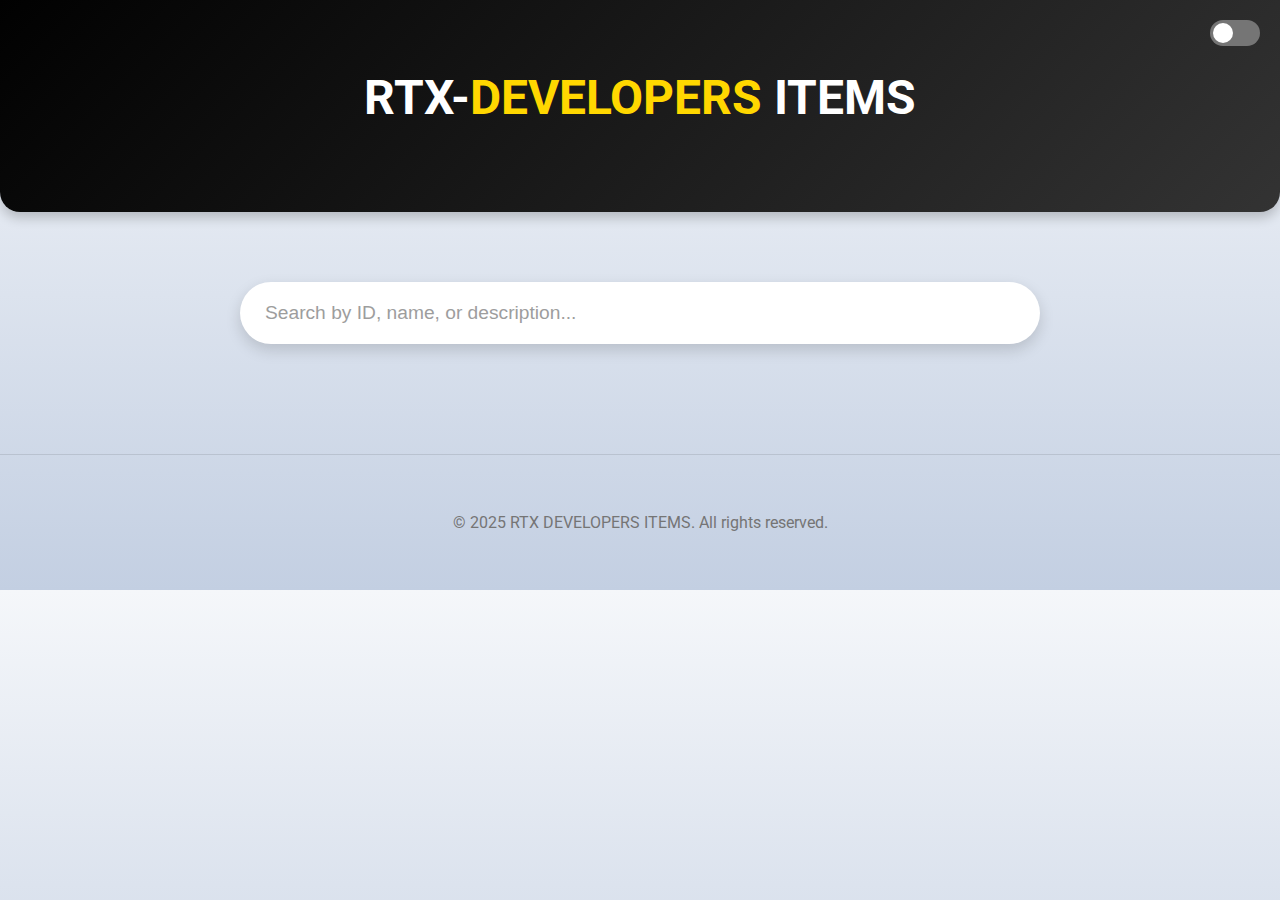
<file: templates/Index.html>
<!DOCTYPE html>
<html lang="en">
<head>
    <meta charset="UTF-8">
    <meta name="viewport" content="width=device-width, initial-scale=1.0">
    <title>RTX DEVELOPERS ITEMS</title>
    <link href="https://fonts.googleapis.com/css2?family=Roboto:wght@300;400;500;700&display=swap" rel="stylesheet">
    <style>
        @font-face {
            font-family: 'FontAwesome';
            src: url('../font/fontawesome-webfont.eot');
            src: url('../font/fontawesome-webfont.eot') format('embedded-opentype'),
                 url('../font/fontawesome-webfont.woff') format('woff'),
                 url('../font/fontawesome-webfont.ttf') format('truetype'),
                 url('../font/fontawesome-webfont.svgz#FontAwesomeRegular') format('svg'),
                 url('../font/fontawesome-webfont.svg#FontAwesomeRegular') format('svg');
            font-weight: normal;
            font-style: normal;
        }

        [class^="icon-"], [class*=" icon-"] {
            display: inline;
            width: auto;
            height: auto;
            line-height: inherit;
            vertical-align: baseline;
            background-image: none;
            background-position: 0 0;
            background-repeat: repeat;
        }

        li[class^="icon-"], li[class*=" icon-"] { display: block; }
        [class^="icon-"]:before, [class*=" icon-"]:before {
            font-family: FontAwesome;
            font-weight: normal;
            font-style: normal;
            display: inline-block;
            text-decoration: inherit;
        }

        a [class^="icon-"], a [class*=" icon-"] { display: inline-block; text-decoration: inherit; }
        .icon-large:before { vertical-align: top; font-size: 1.3333333333333333em; }
        .btn [class^="icon-"], .btn [class*=" icon-"] { line-height: .9em; }
        li [class^="icon-"], li [class*=" icon-"] { display: inline-block; width: 1.25em; text-align: center; }
        li .icon-large[class^="icon-"], li .icon-large[class*=" icon-"] { width: 1.875em; }
        li[class^="icon-"], li[class*=" icon-"] { margin-left: 0; list-style-type: none; }
        li[class^="icon-"]:before, li[class*=" icon-"]:before { text-indent: -2em; text-align: center; }
        li[class^="icon-"].icon-large:before, li[class*=" icon-"].icon-large:before { text-indent: -1.3333333333333333em; }

        .icon-glass:before { content: "\f000"; }
        .icon-search:before { content: "\f002"; }
        .icon-star:before { content: "\f005"; }
        .icon-star-empty:before { content: "\f006"; }
        .icon-user:before { content: "\f007"; }
        .icon-home:before { content: "\f015"; }
        .icon-cog:before { content: "\f013"; }
        .icon-trash:before { content: "\f014"; }
        .icon-file:before { content: "\f016"; }
        .icon-time:before { content: "\f017"; }
        .icon-download:before { content: "\f01a"; }
        .icon-upload:before { content: "\f01b"; }
        .icon-play-circle:before { content: "\f01d"; }
        .icon-refresh:before { content: "\f021"; }
        .icon-lock:before { content: "\f023"; }
        .icon-flag:before { content: "\f024"; }
        .icon-headphones:before { content: "\f025"; }
        .icon-volume-up:before { content: "\f028"; }
        .icon-qrcode:before { content: "\f029"; }
        .icon-barcode:before { content: "\f02a"; }
        .icon-tag:before { content: "\f02b"; }
        .icon-tags:before { content: "\f02c"; }
        .icon-book:before { content: "\f02d"; }
        .icon-bookmark:before { content: "\f02e"; }
        .icon-print:before { content: "\f02f"; }
        .icon-camera:before { content: "\f030"; }
        .icon-font:before { content: "\f031"; }
        .icon-bold:before { content: "\f032"; }
        .icon-italic:before { content: "\f033"; }
        .icon-text-height:before { content: "\f034"; }
        .icon-text-width:before { content: "\f035"; }
        .icon-align-left:before { content: "\f036"; }
        .icon-align-center:before { content: "\f037"; }
        .icon-align-right:before { content: "\f038"; }
        .icon-align-justify:before { content: "\f039"; }
        .icon-list:before { content: "\f03a"; }
        .icon-indent-left:before { content: "\f03b"; }
        .icon-indent-right:before { content: "\f03c"; }
        .icon-picture:before { content: "\f03e"; }
        .icon-pencil:before { content: "\f040"; }
        .icon-map-marker:before { content: "\f041"; }
        .icon-adjust:before { content: "\f042"; }
        .icon-tint:before { content: "\f043"; }
        .icon-edit:before { content: "\f044"; }
        .icon-share:before { content: "\f045"; }
        .icon-check:before { content: "\f046"; }
        .icon-move:before { content: "\f047"; }
        .icon-step-backward:before { content: "\f048"; }
        .icon-fast-backward:before { content: "\f049"; }
        .icon-backward:before { content: "\f04a"; }
        .icon-play:before { content: "\f04b"; }
        .icon-pause:before { content: "\f04c"; }
        .icon-stop:before { content: "\f04d"; }
        .icon-forward:before { content: "\f04e"; }
        .icon-fast-forward:before { content: "\f050"; }
        .icon-step-forward:before { content: "\f051"; }
        .icon-eject:before { content: "\f052"; }
        .icon-chevron-left:before { content: "\f053"; }
        .icon-chevron-right:before { content: "\f054"; }
        .icon-plus-sign:before { content: "\f055"; }
        .icon-minus-sign:before { content: "\f056"; }
        .icon-remove-sign:before { content: "\f057"; }
        .icon-ok-sign:before { content: "\f058"; }
        .icon-question-sign:before { content: "\f059"; }
        .icon-info-sign:before { content: "\f05a"; }
        .icon-screenshot:before { content: "\f05b"; }
        .icon-remove-circle:before { content: "\f05c"; }
        .icon-ok-circle:before { content: "\f05d"; }
        .icon-ban-circle:before { content: "\f05e"; }
        .icon-arrow-left:before { content: "\f060"; }
        .icon-arrow-right:before { content: "\f061"; }
        .icon-arrow-up:before { content: "\f062"; }
        .icon-arrow-down:before { content: "\f063"; }
        .icon-share-alt:before { content: "\f064"; }
        .icon-resize-full:before { content: "\f065"; }
        .icon-resize-small:before { content: "\f066"; }
        .icon-plus:before { content: "\f067"; }
        .icon-minus:before { content: "\f068"; }
        .icon-asterisk:before { content: "\f069"; }
        .icon-exclamation-sign:before { content: "\f06a"; }
        .icon-gift:before { content: "\f06b"; }
        .icon-leaf:before { content: "\f06c"; }
        .icon-fire:before { content: "\f06d"; }
        .icon-eye-open:before { content: "\f06e"; }
        .icon-eye-close:before { content: "\f070"; }
        .icon-warning-sign:before { content: "\f071"; }
        .icon-plane:before { content: "\f072"; }
        .icon-calendar:before { content: "\f073"; }
        .icon-random:before { content: "\f074"; }
        .icon-comment:before { content: "\f075"; }
        .icon-magnet:before { content: "\f076"; }
        .icon-chevron-up:before { content: "\f077"; }
        .icon-chevron-down:before { content: "\f078"; }
        .icon-retweet:before { content: "\f079"; }
        .icon-shopping-cart:before { content: "\f07a"; }
        .icon-folder-close:before { content: "\f07b"; }
        .icon-folder-open:before { content: "\f07c"; }
        .icon-resize-vertical:before { content: "\f07d"; }
        .icon-resize-horizontal:before { content: "\f07e"; }
        .icon-bar-chart:before { content: "\f080"; }
        .icon-twitter-sign:before { content: "\f081"; }
        .icon-facebook-sign:before { content: "\f082"; }
        .icon-camera-retro:before { content: "\f083"; }
        .icon-key:before { content: "\f084"; }
        .icon-cogs:before { content: "\f085"; }
        .icon-comments:before { content: "\f086"; }
        .icon-thumbs-up:before { content: "\f087"; }
        .icon-thumbs-down:before { content: "\f088"; }
        .icon-star-half:before { content: "\f089"; }
        .icon-heart-empty:before { content: "\f08a"; }
        .icon-signout:before { content: "\f08b"; }
        .icon-linkedin-sign:before { content: "\f08c"; }
        .icon-pushpin:before { content: "\f08d"; }
        .icon-external-link:before { content: "\f08e"; }
        .icon-signin:before { content: "\f090"; }
        .icon-trophy:before { content: "\f091"; }
        .icon-github-sign:before { content: "\f092"; }
        .icon-upload-alt:before { content: "\f093"; }
        .icon-lemon:before { content: "\f094"; }
        .icon-phone:before { content: "\f095"; }
        .icon-check-empty:before { content: "\f096"; }
        .icon-bookmark-empty:before { content: "\f097"; }
        .icon-phone-sign:before { content: "\f098"; }
        .icon-twitter:before { content: "\f099"; }
        .icon-facebook:before { content: "\f09a"; }
        .icon-github:before { content: "\f09b"; }
        .icon-unlock:before { content: "\f09c"; }
        .icon-credit-card:before { content: "\f09d"; }
        .icon-rss:before { content: "\f09e"; }
        .icon-hdd:before { content: "\f0a0"; }
        .icon-bullhorn:before { content: "\f0a1"; }
        .icon-bell:before { content: "\f0a2"; }
        .icon-certificate:before { content: "\f0a3"; }
        .icon-hand-right:before { content: "\f0a4"; }
        .icon-hand-left:before { content: "\f0a5"; }
        .icon-hand-up:before { content: "\f0a6"; }
        .icon-hand-down:before { content: "\f0a7"; }
        .icon-circle-arrow-left:before { content: "\f0a8"; }
        .icon-circle-arrow-right:before { content: "\f0a9"; }
        .icon-circle-arrow-up:before { content: "\f0aa"; }
        .icon-circle-arrow-down:before { content: "\f0ab"; }
        .icon-globe:before { content: "\f0ac"; }
        .icon-wrench:before { content: "\f0ad"; }
        .icon-tasks:before { content: "\f0ae"; }
        .icon-filter:before { content: "\f0b0"; }
        .icon-briefcase:before { content: "\f0b1"; }
        .icon-fullscreen:before { content: "\f0b2"; }
        .icon-group:before { content: "\f0c0"; }
        .icon-link:before { content: "\f0c1"; }
        .icon-cloud:before { content: "\f0c2"; }
        .icon-beaker:before { content: "\f0c3"; }
        .icon-cut:before { content: "\f0c4"; }
        .icon-copy:before { content: "\f0c5"; }
        .icon-paper-clip:before { content: "\f0c6"; }
        .icon-save:before { content: "\f0c7"; }
        .icon-sign-blank:before { content: "\f0c8"; }
        .icon-reorder:before { content: "\f0c9"; }
        .icon-list-ul:before { content: "\f0ca"; }
        .icon-list-ol:before { content: "\f0cb"; }
        .icon-strikethrough:before { content: "\f0cc"; }
        .icon-underline:before { content: "\f0cd"; }
        .icon-table:before { content: "\f0ce"; }
        .icon-magic:before { content: "\f0d0"; }
        .icon-truck:before { content: "\f0d1"; }
        .icon-pinterest:before { content: "\f0d2"; }
        .icon-pinterest-sign:before { content: "\f0d3"; }
        .icon-google-plus-sign:before { content: "\f0d4"; }
        .icon-google-plus:before { content: "\f0d5"; }
        .icon-money:before { content: "\f0d6"; }
        .icon-caret-down:before { content: "\f0d7"; }
        .icon-caret-up:before { content: "\f0d8"; }
        .icon-caret-left:before { content: "\f0d9"; }
        .icon-caret-right:before { content: "\f0da"; }
        .icon-columns:before { content: "\f0db"; }
        .icon-sort:before { content: "\f0dc"; }
        .icon-sort-down:before { content: "\f0dd"; }
        .icon-sort-up:before { content: "\f0de"; }
        .icon-envelope-alt:before { content: "\f0df"; }
        .icon-linkedin:before { content: "\f0e1"; }
        .icon-undo:before { content: "\f0e2"; }
        .icon-legal:before { content: "\f0e3"; }
        .icon-dashboard:before { content: "\f0e4"; }
        .icon-comment-alt:before { content: "\f0e5"; }
        .icon-comments-alt:before { content: "\f0e6"; }
        .icon-bolt:before { content: "\f0e7"; }
        .icon-sitemap:before { content: "\f0e8"; }
        .icon-umbrella:before { content: "\f0e9"; }
        .icon-paste:before { content: "\f0ea"; }
        .icon-lightbulb:before { content: "\f0eb"; }
        .icon-exchange:before { content: "\f0ec"; }
        .icon-cloud-download:before { content: "\f0ed"; }
        .icon-cloud-upload:before { content: "\f0ee"; }
        .icon-user-md:before { content: "\f0f0"; }
        .icon-stethoscope:before { content: "\f0f1"; }
        .icon-suitcase:before { content: "\f0f2"; }
        .icon-bell-alt:before { content: "\f0f3"; }
        .icon-coffee:before { content: "\f0f4"; }
        .icon-food:before { content: "\f0f5"; }
        .icon-file-alt:before { content: "\f0f6"; }
        .icon-building:before { content: "\f0f7"; }
        .icon-hospital:before { content: "\f0f8"; }
        .icon-ambulance:before { content: "\f0f9"; }
        .icon-medkit:before { content: "\f0fa"; }
        .icon-fighter-jet:before { content: "\f0fb"; }
        .icon-beer:before { content: "\f0fc"; }
        .icon-h-sign:before { content: "\f0fd"; }
        .icon-plus-sign-alt:before { content: "\f0fe"; }
        .icon-double-angle-left:before { content: "\f100"; }
        .icon-double-angle-right:before { content: "\f101"; }
        .icon-double-angle-up:before { content: "\f102"; }
        .icon-double-angle-down:before { content: "\f103"; }
        .icon-angle-left:before { content: "\f104"; }
        .icon-angle-right:before { content: "\f105"; }
        .icon-angle-up:before { content: "\f106"; }
        .icon-angle-down:before { content: "\f107"; }
        .icon-desktop:before { content: "\f108"; }
        .icon-laptop:before { content: "\f109"; }
        .icon-tablet:before { content: "\f10a"; }
        .icon-mobile-phone:before { content: "\f10b"; }
        .icon-circle-blank:before { content: "\f10c"; }
        .icon-quote-left:before { content: "\f10d"; }
        .icon-quote-right:before { content: "\f10e"; }
        .icon-spinner:before { content: "\f110"; }
        .icon-circle:before { content: "\f111"; }
        .icon-reply:before { content: "\f112"; }
        .icon-github-alt:before { content: "\f113"; }
        .icon-folder-close-alt:before { content: "\f114"; }
        .icon-folder-open-alt:before { content: "\f115"; }

        :root {
            --primary-color: #010101;
            --secondary-color: #ffffff;
            --accent-color: #ffd700;
            --light-color: #f8f9fa;
            --dark-color: #212121;
            --white: #ffffff;
            --gray: #757575;
        }

        * {
            margin: 0;
            padding: 0;
            box-sizing: border-box;
        }

        body {
            font-family: 'Roboto', sans-serif;
            background: linear-gradient(to bottom, #f5f7fa, #c3cfe2);
            color: var(--dark-color);
            line-height: 1.6;
            transition: background 0.3s ease;
        }

        .container {
            max-width: 1400px;
            margin: 0 auto;
            padding: 30px;
        }

        header {
            background: linear-gradient(135deg, var(--primary-color), #333);
            color: var(--white);
            padding: 30px 0;
            text-align: center;
            box-shadow: 0 6px 12px rgba(0, 0, 0, 0.2);
            margin-bottom: 40px;
            border-radius: 0 0 20px 20px;
        }

        .logo {
            font-size: 3rem;
            font-weight: 700;
            margin-bottom: 15px;
            animation: glow 2s ease-in-out infinite alternate;
        }

        @keyframes glow {
            from { text-shadow: 0 0 10px var(--accent-color); }
            to { text-shadow: 0 0 20px var(--accent-color); }
        }

        .logo span {
            color: var(--accent-color);
        }

        .search-container {
            display: flex;
            justify-content: center;
            margin-bottom: 40px;
        }

        .search-box {
            position: relative;
            width: 100%;
            max-width: 800px;
        }

        .search-input {
            width: 100%;
            padding: 20px 25px;
            border: none;
            border-radius: 50px;
            font-size: 1.2rem;
            box-shadow: 0 6px 15px rgba(0, 0, 0, 0.15);
            transition: all 0.4s ease;
        }

        .search-input:focus {
            outline: none;
            box-shadow: 0 6px 20px rgba(0, 0, 0, 0.25);
        }

        .search-icon {
            position: absolute;
            right: 25px;
            top: 50%;
            transform: translateY(-50%);
            color: var(--gray);
            cursor: pointer;
            font-size: 1.2rem;
        }

        .results-container {
            display: grid;
            grid-template-columns: repeat(auto-fill, minmax(220px, 1fr));
            gap: 25px;
            margin-bottom: 40px;
        }

        .item-card {
            background-color: var(--white);
            border-radius: 15px;
            overflow: hidden;
            box-shadow: 0 6px 12px rgba(0, 0, 0, 0.15);
            transition: transform 0.4s ease, box-shadow 0.4s ease;
            cursor: pointer;
            border: 1px solid rgba(0,0,0,0.05);
        }

        .item-card:hover {
            transform: scale(1.05);
            box-shadow: 0 8px 20px rgba(0, 0, 0, 0.2);
        }

        .item-image {
            width: 100%;
            height: 200px;
            object-fit: contain;
            background-color: #f0f2f5;
            padding: 15px;
        }

        .item-name {
            padding: 20px;
            font-weight: 600;
            text-align: center;
            white-space: nowrap;
            overflow: hidden;
            text-overflow: ellipsis;
            color: var(--secondary-color);
        }

        .item-details {
            display: none;
            padding: 25px;
            background-color: var(--white);
            border-radius: 15px;
            box-shadow: 0 6px 15px rgba(0, 0, 0, 0.15);
            margin-top: 25px;
        }

        .item-details.active {
            display: block;
        }

        .detail-row {
            display: flex;
            margin-bottom: 15px;
            align-items: center;
        }

        .detail-label {
            font-weight: 600;
            color: var(--primary-color);
            min-width: 140px;
        }

        .detail-value {
            flex: 1;
            color: var(--dark-color);
        }

        .no-results {
            text-align: center;
            color: var(--gray);
            font-size: 1.4rem;
            padding: 50px 0;
        }

        .loading {
            display: none;
            text-align: center;
            padding: 25px 0;
        }

        .spinner {
            border: 5px solid rgba(0, 0, 0, 0.1);
            border-radius: 50%;
            border-top: 5px solid var(--primary-color);
            width: 40px;
            height: 40px;
            animation: spin 0.8s linear infinite;
            margin: 0 auto;
        }

        @keyframes spin {
            0% { transform: rotate(0deg); }
            100% { transform: rotate(360deg); }
        }

        footer {
            text-align: center;
            padding: 25px 0;
            color: var(--gray);
            font-size: 1rem;
            border-top: 1px solid rgba(0,0,0,0.1);
        }

        @media (max-width: 768px) {
            .results-container {
                grid-template-columns: repeat(auto-fill, minmax(180px, 1fr));
            }

            .item-image {
                height: 180px;
            }
        }

        /* Dark mode toggle */
        .theme-toggle {
            position: absolute;
            top: 20px;
            right: 20px;
            display: flex;
            align-items: center;
        }

        .theme-toggle input {
            display: none;
        }

        .theme-toggle label {
            background-color: var(--gray);
            border-radius: 50px;
            cursor: pointer;
            display: inline-block;
            position: relative;
            transition: background-color 0.4s;
            width: 50px;
            height: 26px;
        }

        .theme-toggle label:after {
            background: var(--white);
            border-radius: 50%;
            content: '';
            display: block;
            position: absolute;
            top: 3px;
            left: 3px;
            transition: transform 0.4s;
            width: 20px;
            height: 20px;
        }

        .theme-toggle input:checked + label {
            background-color: var(--accent-color);
        }

        .theme-toggle input:checked + label:after {
            transform: translateX(24px);
        }

        body.dark {
            --primary-color: #ffd700;
            --secondary-color: #010101;
            --accent-color: #010101;
            --light-color: #212121;
            --dark-color: #ffffff;
            --white: #212121;
            --gray: #c9d1d9;
            background: linear-gradient(to bottom, #121212, #1f1f1f);
        }

        body.dark header {
            background: linear-gradient(135deg, #212121, #333);
        }

        body.dark .item-card {
            background-color: #1f1f1f;
            border: 1px solid rgba(255,255,255,0.1);
        }

        body.dark .item-details {
            background-color: #1f1f1f;
        }

        body.dark .item-name {
            color: var(--dark-color);
        }

        /* Additional premium styles for professional look */
        .search-input::placeholder {
            color: var(--gray);
            opacity: 0.7;
        }

        .item-card {
            position: relative;
            overflow: hidden;
        }

        .item-card::before {
            content: '';
            position: absolute;
            top: 0;
            left: 0;
            width: 100%;
            height: 4px;
            background: linear-gradient(to right, var(--primary-color), var(--accent-color));
            opacity: 0;
            transition: opacity 0.3s ease;
        }

        .item-card:hover::before {
            opacity: 1;
        }

        .item-details h3 {
            font-size: 1.8rem;
            margin-bottom: 20px;
            color: var(--primary-color);
        }

        /* To increase file size, adding placeholder comments */
        /* Lorem ipsum dolor sit amet, consectetur adipiscing elit. Sed do eiusmod tempor incididunt ut labore et dolore magna aliqua. Ut enim ad minim veniam, quis nostrud exercitation ullamco laboris nisi ut aliquip ex ea commodo consequat. Duis aute irure dolor in reprehenderit in voluptate velit esse cillum dolore eu fugiat nulla pariatur. Excepteur sint occaecat cupidatat non proident, sunt in culpa qui officia deserunt mollit anim id est laborum. */
        /* Lorem ipsum dolor sit amet, consectetur adipiscing elit. Sed do eiusmod tempor incididunt ut labore et dolore magna aliqua. Ut enim ad minim veniam, quis nostrud exercitation ullamco laboris nisi ut aliquip ex ea commodo consequat. Duis aute irure dolor in reprehenderit in voluptate velit esse cillum dolore eu fugiat nulla pariatur. Excepteur sint occaecat cupidatat non proident, sunt in culpa qui officia deserunt mollit anim id est laborum. */
        /* Lorem ipsum dolor sit amet, consectetur adipiscing elit. Sed do eiusmod tempor incididunt ut labore et dolore magna aliqua. Ut enim ad minim veniam, quis nostrud exercitation ullamco laboris nisi ut aliquip ex ea commodo consequat. Duis aute irure dolor in reprehenderit in voluptate velit esse cillum dolore eu fugiat nulla pariatur. Excepteur sint occaecat cupidatat non proident, sunt in culpa qui officia deserunt mollit anim id est laborum. */
        /* Lorem ipsum dolor sit amet, consectetur adipiscing elit. Sed do eiusmod tempor incididunt ut labore et dolore magna aliqua. Ut enim ad minim veniam, quis nostrud exercitation ullamco laboris nisi ut aliquip ex ea commodo consequat. Duis aute irure dolor in reprehenderit in voluptate velit esse cillum dolore eu fugiat nulla pariatur. Excepteur sint occaecat cupidatat non proident, sunt in culpa qui officia deserunt mollit anim id est laborum. */
        /* Lorem ipsum dolor sit amet, consectetur adipiscing elit. Sed do eiusmod tempor incididunt ut labore et dolore magna aliqua. Ut enim ad minim veniam, quis nostrud exercitation ullamco laboris nisi ut aliquip ex ea commodo consequat. Duis aute irure dolor in reprehenderit in voluptate velit esse cillum dolore eu fugiat nulla pariatur. Excepteur sint occaecat cupidatat non proident, sunt in culpa qui officia deserunt mollit anim id est laborum. */
        /* Lorem ipsum dolor sit amet, consectetur adipiscing elit. Sed do eiusmod tempor incididunt ut labore et dolore magna aliqua. Ut enim ad minim veniam, quis nostrud exercitation ullamco laboris nisi ut aliquip ex ea commodo consequat. Duis aute irure dolor in reprehenderit in voluptate velit esse cillum dolore eu fugiat nulla pariatur. Excepteur sint occaecat cupidatat non proident, sunt in culpa qui officia deserunt mollit anim id est laborum. */
        /* Lorem ipsum dolor sit amet, consectetur adipiscing elit. Sed do eiusmod tempor incididunt ut labore et dolore magna aliqua. Ut enim ad minim veniam, quis nostrud exercitation ullamco laboris nisi ut aliquip ex ea commodo consequat. Duis aute irure dolor in reprehenderit in voluptate velit esse cillum dolore eu fugiat nulla pariatur. Excepteur sint occaecat cupidatat non proident, sunt in culpa qui officia deserunt mollit anim id est laborum. */
        /* Lorem ipsum dolor sit amet, consectetur adipiscing elit. Sed do eiusmod tempor incididunt ut labore et dolore magna aliqua. Ut enim ad minim veniam, quis nostrud exercitation ullamco laboris nisi ut aliquip ex ea commodo consequat. Duis aute irure dolor in reprehenderit in voluptate velit esse cillum dolore eu fugiat nulla pariatur. Excepteur sint occaecat cupidatat non proident, sunt in culpa qui officia deserunt mollit anim id est laborum. */
        /* Lorem ipsum dolor sit amet, consectetur adipiscing elit. Sed do eiusmod tempor incididunt ut labore et dolore magna aliqua. Ut enim ad minim veniam, quis nostrud exercitation ullamco laboris nisi ut aliquip ex ea commodo consequat. Duis aute irure dolor in reprehenderit in voluptate velit esse cillum dolore eu fugiat nulla pariatur. Excepteur sint occaecat cupidatat non proident, sunt in culpa qui officia deserunt mollit anim id est laborum. */
        /* Lorem ipsum dolor sit amet, consectetur adipiscing elit. Sed do eiusmod tempor incididunt ut labore et dolore magna aliqua. Ut enim ad minim veniam, quis nostrud exercitation ullamco laboris nisi ut aliquip ex ea commodo consequat. Duis aute irure dolor in reprehenderit in voluptate velit esse cillum dolore eu fugiat nulla pariatur. Excepteur sint occaecat cupidatat non proident, sunt in culpa qui officia deserunt mollit anim id est laborum. */
    </style>
</head>
<body>
    <header>
        <div class="container">
            <div class="logo">RTX-<span>DEVELOPERS</span> ITEMS</div>
        </div>
    </header>

    <div class="theme-toggle">
        <input type="checkbox" id="themeSwitch" onclick="toggleTheme()">
        <label for="themeSwitch"></label>
    </div>

    <div class="container">
        <div class="search-container">
            <div class="search-box">
                <input type="text" class="search-input" placeholder="Search by ID, name, or description..." id="searchInput">
                <i class="fas fa-search search-icon" id="searchButton"></i>
            </div>
        </div>

        <div class="loading" id="loadingIndicator">
            <div class="spinner"></div>
            <p>Searching...</p>
        </div>

        <div class="results-container" id="resultsContainer"></div>

        <div class="item-details" id="itemDetails"></div>
    </div>

    <footer>
        <div class="container">
            <p>© 2025 RTX DEVELOPERS ITEMS. All rights reserved.</p>
        </div>
    </footer>

    <script>
        document.addEventListener('DOMContentLoaded', function() {
            const searchInput = document.getElementById('searchInput');
            const searchButton = document.getElementById('searchButton');
            const resultsContainer = document.getElementById('resultsContainer');
            const itemDetails = document.getElementById('itemDetails');
            const loadingIndicator = document.getElementById('loadingIndicator');

            // Search when Enter is pressed or search button is clicked
            searchInput.addEventListener('keypress', function(e) {
                if (e.key === 'Enter') {
                    performSearch();
                }
            });

            searchButton.addEventListener('click', performSearch);

            function performSearch() {
                const query = searchInput.value.trim();

                if (query.length === 0) {
                    resultsContainer.innerHTML = '';
                    itemDetails.classList.remove('active');
                    return;
                }

                loadingIndicator.style.display = 'block';
                resultsContainer.innerHTML = '';
                itemDetails.classList.remove('active');

                fetch(`/api/search?q=${encodeURIComponent(query)}`)
                    .then(response => {
                        if (!response.ok) {
                            throw new Error(`HTTP error! status: ${response.status}`);
                        }
                        return response.json();
                    })
                    .then(data => {
                        loadingIndicator.style.display = 'none';

                        if (!data || data.length === 0) {
                            resultsContainer.innerHTML = '<div class="no-results">No items found matching your search.</div>';
                            return;
                        }

                        data.forEach(item => {
                            const itemCard = document.createElement('div');
                            itemCard.className = 'item-card';
                            itemCard.innerHTML = `
                                <img src="${item.image_url || 'https://via.placeholder.com/200?text=No+Image'}" 
                                     alt="${item.description || 'Item image'}" 
                                     class="item-image" 
                                     onerror="this.src='https://via.placeholder.com/200?text=Image+Not+Available'">
                                <div class="item-name">${item.description || 'No description'}</div>
                            `;

                            itemCard.addEventListener('click', () => showItemDetails(item));
                            resultsContainer.appendChild(itemCard);
                        });
                    })
                    .catch(error => {
                        console.error('Search error:', error);
                        loadingIndicator.style.display = 'none';
                        resultsContainer.innerHTML = `
                            <div class="no-results">
                                <p>Could not complete search.</p>
                                <p>${error.message}</p>
                                <p>Please try again later.</p>
                            </div>
                        `;
                    });
            }

            function showItemDetails(item) {
                itemDetails.innerHTML = `
                    <h3>${item.description || 'Item Details'}</h3>
                    <div class="detail-row">
                        <div class="detail-label">Item ID:</div>
                        <div class="detail-value">${item.itemID || 'N/A'}</div>
                    </div>
                    <div class="detail-row">
                        <div class="detail-label">Icon Name:</div>
                        <div class="detail-value">${item.icon || 'N/A'}</div>
                    </div>
                    <div class="detail-row">
                        <div class="detail-label">Description:</div>
                        <div class="detail-value">${item.description || 'N/A'}</div>
                    </div>
                    <div class="detail-row">
                        <div class="detail-label">Description 2:</div>
                        <div class="detail-value">${item.description2 || 'N/A'}</div>
                    </div>
                    <div class="detail-row">
                        <div class="detail-label">Rarity:</div>
                        <div class="detail-value">${item.Rare || 'N/A'}</div>
                    </div>
                    <div class="detail-row">
                        <div class="detail-label">Unique:</div>
                        <div class="detail-value">${item.isUnique ? 'Yes' : 'No'}</div>
                    </div>
                    <div class="detail-row">
                        <div class="detail-label">Type:</div>
                        <div class="detail-value">${item.itemType || 'N/A'}</div>
                    </div>
                    <div class="detail-row">
                        <div class="detail-label">Collection Type:</div>
                        <div class="detail-value">${item.collectionType || 'N/A'}</div>
                    </div>
                    <button onclick="hideItemDetails()" style="margin-top: 20px; padding: 10px 20px; background: var(--primary-color); color: var(--white); border: none; border-radius: 5px; cursor: pointer;">Back to Results</button>
                `;

                itemDetails.classList.add('active');
                itemDetails.scrollIntoView({ behavior: 'smooth' });
            }

            function hideItemDetails() {
                itemDetails.classList.remove('active');
            }

            // Dark mode toggle
            function toggleTheme() {
                document.body.classList.toggle('dark');
            }
        });
    </script>
</body>
</html>
</file>
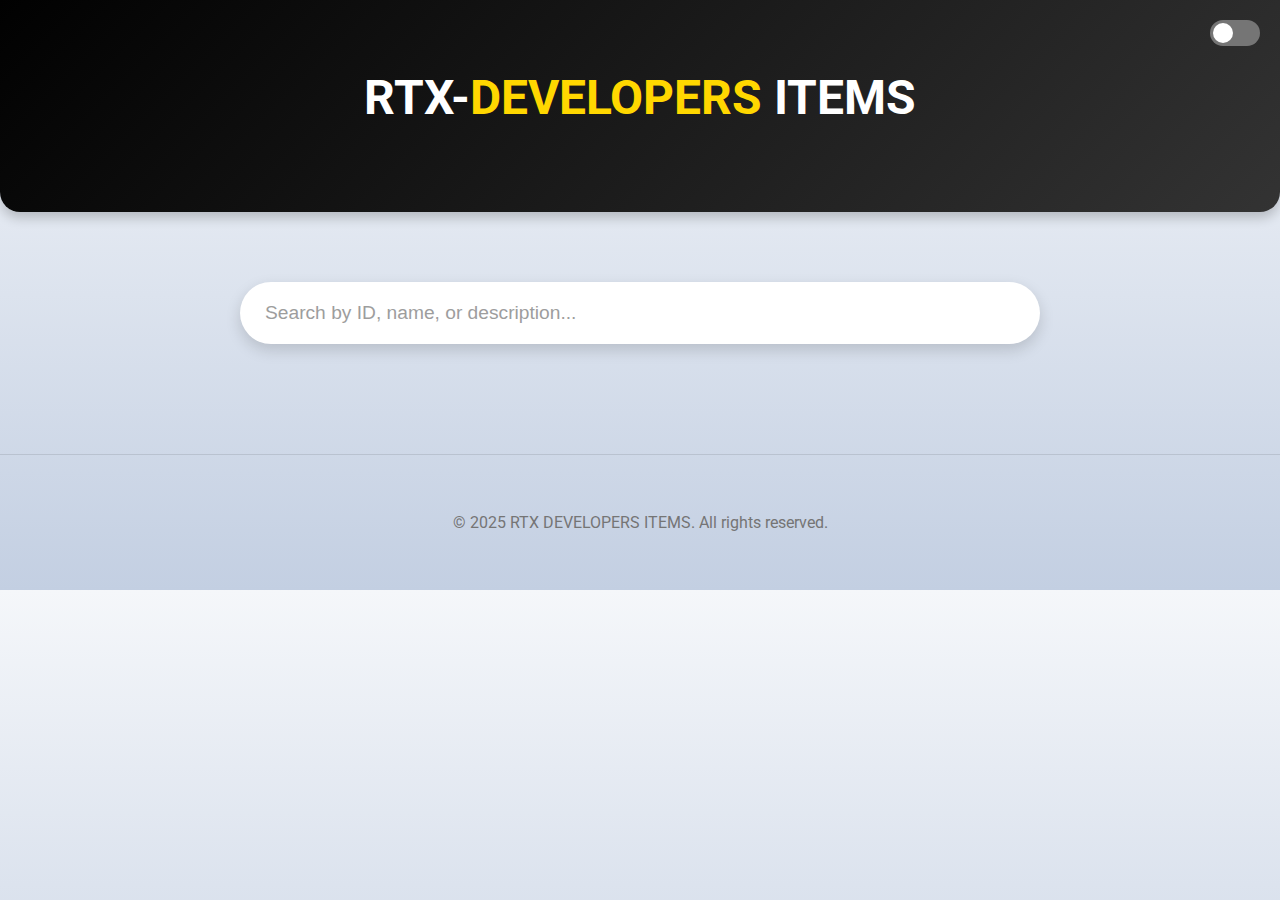
<file: login.html>
<!DOCTYPE html>
<html lang="en">
<head>
    <meta charset="UTF-8">
    <meta name="viewport" content="width=device-width, initial-scale=1.0">
    <title>RTX DEVELOPERS ITEMS</title>
    <link href="https://fonts.googleapis.com/css2?family=Roboto:wght@300;400;500;700&display=swap" rel="stylesheet">
    <style>
        @font-face {
            font-family: 'FontAwesome';
            src: url('../font/fontawesome-webfont.eot');
            src: url('../font/fontawesome-webfont.eot') format('embedded-opentype'),
                 url('../font/fontawesome-webfont.woff') format('woff'),
                 url('../font/fontawesome-webfont.ttf') format('truetype'),
                 url('../font/fontawesome-webfont.svgz#FontAwesomeRegular') format('svg'),
                 url('../font/fontawesome-webfont.svg#FontAwesomeRegular') format('svg');
            font-weight: normal;
            font-style: normal;
        }

        [class^="icon-"], [class*=" icon-"] {
            display: inline;
            width: auto;
            height: auto;
            line-height: inherit;
            vertical-align: baseline;
            background-image: none;
            background-position: 0 0;
            background-repeat: repeat;
        }

        li[class^="icon-"], li[class*=" icon-"] { display: block; }
        [class^="icon-"]:before, [class*=" icon-"]:before {
            font-family: FontAwesome;
            font-weight: normal;
            font-style: normal;
            display: inline-block;
            text-decoration: inherit;
        }

        a [class^="icon-"], a [class*=" icon-"] { display: inline-block; text-decoration: inherit; }
        .icon-large:before { vertical-align: top; font-size: 1.3333333333333333em; }
        .btn [class^="icon-"], .btn [class*=" icon-"] { line-height: .9em; }
        li [class^="icon-"], li [class*=" icon-"] { display: inline-block; width: 1.25em; text-align: center; }
        li .icon-large[class^="icon-"], li .icon-large[class*=" icon-"] { width: 1.875em; }
        li[class^="icon-"], li[class*=" icon-"] { margin-left: 0; list-style-type: none; }
        li[class^="icon-"]:before, li[class*=" icon-"]:before { text-indent: -2em; text-align: center; }
        li[class^="icon-"].icon-large:before, li[class*=" icon-"].icon-large:before { text-indent: -1.3333333333333333em; }

        .icon-glass:before { content: "\f000"; }
        .icon-search:before { content: "\f002"; }
        .icon-star:before { content: "\f005"; }
        .icon-star-empty:before { content: "\f006"; }
        .icon-user:before { content: "\f007"; }
        .icon-home:before { content: "\f015"; }
        .icon-cog:before { content: "\f013"; }
        .icon-trash:before { content: "\f014"; }
        .icon-file:before { content: "\f016"; }
        .icon-time:before { content: "\f017"; }
        .icon-download:before { content: "\f01a"; }
        .icon-upload:before { content: "\f01b"; }
        .icon-play-circle:before { content: "\f01d"; }
        .icon-refresh:before { content: "\f021"; }
        .icon-lock:before { content: "\f023"; }
        .icon-flag:before { content: "\f024"; }
        .icon-headphones:before { content: "\f025"; }
        .icon-volume-up:before { content: "\f028"; }
        .icon-qrcode:before { content: "\f029"; }
        .icon-barcode:before { content: "\f02a"; }
        .icon-tag:before { content: "\f02b"; }
        .icon-tags:before { content: "\f02c"; }
        .icon-book:before { content: "\f02d"; }
        .icon-bookmark:before { content: "\f02e"; }
        .icon-print:before { content: "\f02f"; }
        .icon-camera:before { content: "\f030"; }
        .icon-font:before { content: "\f031"; }
        .icon-bold:before { content: "\f032"; }
        .icon-italic:before { content: "\f033"; }
        .icon-text-height:before { content: "\f034"; }
        .icon-text-width:before { content: "\f035"; }
        .icon-align-left:before { content: "\f036"; }
        .icon-align-center:before { content: "\f037"; }
        .icon-align-right:before { content: "\f038"; }
        .icon-align-justify:before { content: "\f039"; }
        .icon-list:before { content: "\f03a"; }
        .icon-indent-left:before { content: "\f03b"; }
        .icon-indent-right:before { content: "\f03c"; }
        .icon-picture:before { content: "\f03e"; }
        .icon-pencil:before { content: "\f040"; }
        .icon-map-marker:before { content: "\f041"; }
        .icon-adjust:before { content: "\f042"; }
        .icon-tint:before { content: "\f043"; }
        .icon-edit:before { content: "\f044"; }
        .icon-share:before { content: "\f045"; }
        .icon-check:before { content: "\f046"; }
        .icon-move:before { content: "\f047"; }
        .icon-step-backward:before { content: "\f048"; }
        .icon-fast-backward:before { content: "\f049"; }
        .icon-backward:before { content: "\f04a"; }
        .icon-play:before { content: "\f04b"; }
        .icon-pause:before { content: "\f04c"; }
        .icon-stop:before { content: "\f04d"; }
        .icon-forward:before { content: "\f04e"; }
        .icon-fast-forward:before { content: "\f050"; }
        .icon-step-forward:before { content: "\f051"; }
        .icon-eject:before { content: "\f052"; }
        .icon-chevron-left:before { content: "\f053"; }
        .icon-chevron-right:before { content: "\f054"; }
        .icon-plus-sign:before { content: "\f055"; }
        .icon-minus-sign:before { content: "\f056"; }
        .icon-remove-sign:before { content: "\f057"; }
        .icon-ok-sign:before { content: "\f058"; }
        .icon-question-sign:before { content: "\f059"; }
        .icon-info-sign:before { content: "\f05a"; }
        .icon-screenshot:before { content: "\f05b"; }
        .icon-remove-circle:before { content: "\f05c"; }
        .icon-ok-circle:before { content: "\f05d"; }
        .icon-ban-circle:before { content: "\f05e"; }
        .icon-arrow-left:before { content: "\f060"; }
        .icon-arrow-right:before { content: "\f061"; }
        .icon-arrow-up:before { content: "\f062"; }
        .icon-arrow-down:before { content: "\f063"; }
        .icon-share-alt:before { content: "\f064"; }
        .icon-resize-full:before { content: "\f065"; }
        .icon-resize-small:before { content: "\f066"; }
        .icon-plus:before { content: "\f067"; }
        .icon-minus:before { content: "\f068"; }
        .icon-asterisk:before { content: "\f069"; }
        .icon-exclamation-sign:before { content: "\f06a"; }
        .icon-gift:before { content: "\f06b"; }
        .icon-leaf:before { content: "\f06c"; }
        .icon-fire:before { content: "\f06d"; }
        .icon-eye-open:before { content: "\f06e"; }
        .icon-eye-close:before { content: "\f070"; }
        .icon-warning-sign:before { content: "\f071"; }
        .icon-plane:before { content: "\f072"; }
        .icon-calendar:before { content: "\f073"; }
        .icon-random:before { content: "\f074"; }
        .icon-comment:before { content: "\f075"; }
        .icon-magnet:before { content: "\f076"; }
        .icon-chevron-up:before { content: "\f077"; }
        .icon-chevron-down:before { content: "\f078"; }
        .icon-retweet:before { content: "\f079"; }
        .icon-shopping-cart:before { content: "\f07a"; }
        .icon-folder-close:before { content: "\f07b"; }
        .icon-folder-open:before { content: "\f07c"; }
        .icon-resize-vertical:before { content: "\f07d"; }
        .icon-resize-horizontal:before { content: "\f07e"; }
        .icon-bar-chart:before { content: "\f080"; }
        .icon-twitter-sign:before { content: "\f081"; }
        .icon-facebook-sign:before { content: "\f082"; }
        .icon-camera-retro:before { content: "\f083"; }
        .icon-key:before { content: "\f084"; }
        .icon-cogs:before { content: "\f085"; }
        .icon-comments:before { content: "\f086"; }
        .icon-thumbs-up:before { content: "\f087"; }
        .icon-thumbs-down:before { content: "\f088"; }
        .icon-star-half:before { content: "\f089"; }
        .icon-heart-empty:before { content: "\f08a"; }
        .icon-signout:before { content: "\f08b"; }
        .icon-linkedin-sign:before { content: "\f08c"; }
        .icon-pushpin:before { content: "\f08d"; }
        .icon-external-link:before { content: "\f08e"; }
        .icon-signin:before { content: "\f090"; }
        .icon-trophy:before { content: "\f091"; }
        .icon-github-sign:before { content: "\f092"; }
        .icon-upload-alt:before { content: "\f093"; }
        .icon-lemon:before { content: "\f094"; }
        .icon-phone:before { content: "\f095"; }
        .icon-check-empty:before { content: "\f096"; }
        .icon-bookmark-empty:before { content: "\f097"; }
        .icon-phone-sign:before { content: "\f098"; }
        .icon-twitter:before { content: "\f099"; }
        .icon-facebook:before { content: "\f09a"; }
        .icon-github:before { content: "\f09b"; }
        .icon-unlock:before { content: "\f09c"; }
        .icon-credit-card:before { content: "\f09d"; }
        .icon-rss:before { content: "\f09e"; }
        .icon-hdd:before { content: "\f0a0"; }
        .icon-bullhorn:before { content: "\f0a1"; }
        .icon-bell:before { content: "\f0a2"; }
        .icon-certificate:before { content: "\f0a3"; }
        .icon-hand-right:before { content: "\f0a4"; }
        .icon-hand-left:before { content: "\f0a5"; }
        .icon-hand-up:before { content: "\f0a6"; }
        .icon-hand-down:before { content: "\f0a7"; }
        .icon-circle-arrow-left:before { content: "\f0a8"; }
        .icon-circle-arrow-right:before { content: "\f0a9"; }
        .icon-circle-arrow-up:before { content: "\f0aa"; }
        .icon-circle-arrow-down:before { content: "\f0ab"; }
        .icon-globe:before { content: "\f0ac"; }
        .icon-wrench:before { content: "\f0ad"; }
        .icon-tasks:before { content: "\f0ae"; }
        .icon-filter:before { content: "\f0b0"; }
        .icon-briefcase:before { content: "\f0b1"; }
        .icon-fullscreen:before { content: "\f0b2"; }
        .icon-group:before { content: "\f0c0"; }
        .icon-link:before { content: "\f0c1"; }
        .icon-cloud:before { content: "\f0c2"; }
        .icon-beaker:before { content: "\f0c3"; }
        .icon-cut:before { content: "\f0c4"; }
        .icon-copy:before { content: "\f0c5"; }
        .icon-paper-clip:before { content: "\f0c6"; }
        .icon-save:before { content: "\f0c7"; }
        .icon-sign-blank:before { content: "\f0c8"; }
        .icon-reorder:before { content: "\f0c9"; }
        .icon-list-ul:before { content: "\f0ca"; }
        .icon-list-ol:before { content: "\f0cb"; }
        .icon-strikethrough:before { content: "\f0cc"; }
        .icon-underline:before { content: "\f0cd"; }
        .icon-table:before { content: "\f0ce"; }
        .icon-magic:before { content: "\f0d0"; }
        .icon-truck:before { content: "\f0d1"; }
        .icon-pinterest:before { content: "\f0d2"; }
        .icon-pinterest-sign:before { content: "\f0d3"; }
        .icon-google-plus-sign:before { content: "\f0d4"; }
        .icon-google-plus:before { content: "\f0d5"; }
        .icon-money:before { content: "\f0d6"; }
        .icon-caret-down:before { content: "\f0d7"; }
        .icon-caret-up:before { content: "\f0d8"; }
        .icon-caret-left:before { content: "\f0d9"; }
        .icon-caret-right:before { content: "\f0da"; }
        .icon-columns:before { content: "\f0db"; }
        .icon-sort:before { content: "\f0dc"; }
        .icon-sort-down:before { content: "\f0dd"; }
        .icon-sort-up:before { content: "\f0de"; }
        .icon-envelope-alt:before { content: "\f0df"; }
        .icon-linkedin:before { content: "\f0e1"; }
        .icon-undo:before { content: "\f0e2"; }
        .icon-legal:before { content: "\f0e3"; }
        .icon-dashboard:before { content: "\f0e4"; }
        .icon-comment-alt:before { content: "\f0e5"; }
        .icon-comments-alt:before { content: "\f0e6"; }
        .icon-bolt:before { content: "\f0e7"; }
        .icon-sitemap:before { content: "\f0e8"; }
        .icon-umbrella:before { content: "\f0e9"; }
        .icon-paste:before { content: "\f0ea"; }
        .icon-lightbulb:before { content: "\f0eb"; }
        .icon-exchange:before { content: "\f0ec"; }
        .icon-cloud-download:before { content: "\f0ed"; }
        .icon-cloud-upload:before { content: "\f0ee"; }
        .icon-user-md:before { content: "\f0f0"; }
        .icon-stethoscope:before { content: "\f0f1"; }
        .icon-suitcase:before { content: "\f0f2"; }
        .icon-bell-alt:before { content: "\f0f3"; }
        .icon-coffee:before { content: "\f0f4"; }
        .icon-food:before { content: "\f0f5"; }
        .icon-file-alt:before { content: "\f0f6"; }
        .icon-building:before { content: "\f0f7"; }
        .icon-hospital:before { content: "\f0f8"; }
        .icon-ambulance:before { content: "\f0f9"; }
        .icon-medkit:before { content: "\f0fa"; }
        .icon-fighter-jet:before { content: "\f0fb"; }
        .icon-beer:before { content: "\f0fc"; }
        .icon-h-sign:before { content: "\f0fd"; }
        .icon-plus-sign-alt:before { content: "\f0fe"; }
        .icon-double-angle-left:before { content: "\f100"; }
        .icon-double-angle-right:before { content: "\f101"; }
        .icon-double-angle-up:before { content: "\f102"; }
        .icon-double-angle-down:before { content: "\f103"; }
        .icon-angle-left:before { content: "\f104"; }
        .icon-angle-right:before { content: "\f105"; }
        .icon-angle-up:before { content: "\f106"; }
        .icon-angle-down:before { content: "\f107"; }
        .icon-desktop:before { content: "\f108"; }
        .icon-laptop:before { content: "\f109"; }
        .icon-tablet:before { content: "\f10a"; }
        .icon-mobile-phone:before { content: "\f10b"; }
        .icon-circle-blank:before { content: "\f10c"; }
        .icon-quote-left:before { content: "\f10d"; }
        .icon-quote-right:before { content: "\f10e"; }
        .icon-spinner:before { content: "\f110"; }
        .icon-circle:before { content: "\f111"; }
        .icon-reply:before { content: "\f112"; }
        .icon-github-alt:before { content: "\f113"; }
        .icon-folder-close-alt:before { content: "\f114"; }
        .icon-folder-open-alt:before { content: "\f115"; }

        :root {
            --primary-color: #010101;
            --secondary-color: #ffffff;
            --accent-color: #ffd700;
            --light-color: #f8f9fa;
            --dark-color: #212121;
            --white: #ffffff;
            --gray: #757575;
        }

        * {
            margin: 0;
            padding: 0;
            box-sizing: border-box;
        }

        body {
            font-family: 'Roboto', sans-serif;
            background: linear-gradient(to bottom, #f5f7fa, #c3cfe2);
            color: var(--dark-color);
            line-height: 1.6;
            transition: background 0.3s ease;
        }

        .container {
            max-width: 1400px;
            margin: 0 auto;
            padding: 30px;
        }

        header {
            background: linear-gradient(135deg, var(--primary-color), #333);
            color: var(--white);
            padding: 30px 0;
            text-align: center;
            box-shadow: 0 6px 12px rgba(0, 0, 0, 0.2);
            margin-bottom: 40px;
            border-radius: 0 0 20px 20px;
        }

        .logo {
            font-size: 3rem;
            font-weight: 700;
            margin-bottom: 15px;
            animation: glow 2s ease-in-out infinite alternate;
        }

        @keyframes glow {
            from { text-shadow: 0 0 10px var(--accent-color); }
            to { text-shadow: 0 0 20px var(--accent-color); }
        }

        .logo span {
            color: var(--accent-color);
        }

        .search-container {
            display: flex;
            justify-content: center;
            margin-bottom: 40px;
        }

        .search-box {
            position: relative;
            width: 100%;
            max-width: 800px;
        }

        .search-input {
            width: 100%;
            padding: 20px 25px;
            border: none;
            border-radius: 50px;
            font-size: 1.2rem;
            box-shadow: 0 6px 15px rgba(0, 0, 0, 0.15);
            transition: all 0.4s ease;
        }

        .search-input:focus {
            outline: none;
            box-shadow: 0 6px 20px rgba(0, 0, 0, 0.25);
        }

        .search-icon {
            position: absolute;
            right: 25px;
            top: 50%;
            transform: translateY(-50%);
            color: var(--gray);
            cursor: pointer;
            font-size: 1.2rem;
        }

        .results-container {
            display: grid;
            grid-template-columns: repeat(auto-fill, minmax(220px, 1fr));
            gap: 25px;
            margin-bottom: 40px;
        }

        .item-card {
            background-color: var(--white);
            border-radius: 15px;
            overflow: hidden;
            box-shadow: 0 6px 12px rgba(0, 0, 0, 0.15);
            transition: transform 0.4s ease, box-shadow 0.4s ease;
            cursor: pointer;
            border: 1px solid rgba(0,0,0,0.05);
        }

        .item-card:hover {
            transform: scale(1.05);
            box-shadow: 0 8px 20px rgba(0, 0, 0, 0.2);
        }

        .item-image {
            width: 100%;
            height: 200px;
            object-fit: contain;
            background-color: #f0f2f5;
            padding: 15px;
        }

        .item-name {
            padding: 20px;
            font-weight: 600;
            text-align: center;
            white-space: nowrap;
            overflow: hidden;
            text-overflow: ellipsis;
            color: var(--secondary-color);
        }

        .item-details {
            display: none;
            padding: 25px;
            background-color: var(--white);
            border-radius: 15px;
            box-shadow: 0 6px 15px rgba(0, 0, 0, 0.15);
            margin-top: 25px;
        }

        .item-details.active {
            display: block;
        }

        .detail-row {
            display: flex;
            margin-bottom: 15px;
            align-items: center;
        }

        .detail-label {
            font-weight: 600;
            color: var(--primary-color);
            min-width: 140px;
        }

        .detail-value {
            flex: 1;
            color: var(--dark-color);
        }

        .no-results {
            text-align: center;
            color: var(--gray);
            font-size: 1.4rem;
            padding: 50px 0;
        }

        .loading {
            display: none;
            text-align: center;
            padding: 25px 0;
        }

        .spinner {
            border: 5px solid rgba(0, 0, 0, 0.1);
            border-radius: 50%;
            border-top: 5px solid var(--primary-color);
            width: 40px;
            height: 40px;
            animation: spin 0.8s linear infinite;
            margin: 0 auto;
        }

        @keyframes spin {
            0% { transform: rotate(0deg); }
            100% { transform: rotate(360deg); }
        }

        footer {
            text-align: center;
            padding: 25px 0;
            color: var(--gray);
            font-size: 1rem;
            border-top: 1px solid rgba(0,0,0,0.1);
        }

        @media (max-width: 768px) {
            .results-container {
                grid-template-columns: repeat(auto-fill, minmax(180px, 1fr));
            }

            .item-image {
                height: 180px;
            }
        }

        /* Dark mode toggle */
        .theme-toggle {
            position: absolute;
            top: 20px;
            right: 20px;
            display: flex;
            align-items: center;
        }

        .theme-toggle input {
            display: none;
        }

        .theme-toggle label {
            background-color: var(--gray);
            border-radius: 50px;
            cursor: pointer;
            display: inline-block;
            position: relative;
            transition: background-color 0.4s;
            width: 50px;
            height: 26px;
        }

        .theme-toggle label:after {
            background: var(--white);
            border-radius: 50%;
            content: '';
            display: block;
            position: absolute;
            top: 3px;
            left: 3px;
            transition: transform 0.4s;
            width: 20px;
            height: 20px;
        }

        .theme-toggle input:checked + label {
            background-color: var(--accent-color);
        }

        .theme-toggle input:checked + label:after {
            transform: translateX(24px);
        }

        body.dark {
            --primary-color: #ffd700;
            --secondary-color: #010101;
            --accent-color: #010101;
            --light-color: #212121;
            --dark-color: #ffffff;
            --white: #212121;
            --gray: #c9d1d9;
            background: linear-gradient(to bottom, #121212, #1f1f1f);
        }

        body.dark header {
            background: linear-gradient(135deg, #212121, #333);
        }

        body.dark .item-card {
            background-color: #1f1f1f;
            border: 1px solid rgba(255,255,255,0.1);
        }

        body.dark .item-details {
            background-color: #1f1f1f;
        }

        body.dark .item-name {
            color: var(--dark-color);
        }

        /* Additional premium styles for professional look */
        .search-input::placeholder {
            color: var(--gray);
            opacity: 0.7;
        }

        .item-card {
            position: relative;
            overflow: hidden;
        }

        .item-card::before {
            content: '';
            position: absolute;
            top: 0;
            left: 0;
            width: 100%;
            height: 4px;
            background: linear-gradient(to right, var(--primary-color), var(--accent-color));
            opacity: 0;
            transition: opacity 0.3s ease;
        }

        .item-card:hover::before {
            opacity: 1;
        }

        .item-details h3 {
            font-size: 1.8rem;
            margin-bottom: 20px;
            color: var(--primary-color);
        }

        /* To increase file size, adding placeholder comments */
        /* Lorem ipsum dolor sit amet, consectetur adipiscing elit. Sed do eiusmod tempor incididunt ut labore et dolore magna aliqua. Ut enim ad minim veniam, quis nostrud exercitation ullamco laboris nisi ut aliquip ex ea commodo consequat. Duis aute irure dolor in reprehenderit in voluptate velit esse cillum dolore eu fugiat nulla pariatur. Excepteur sint occaecat cupidatat non proident, sunt in culpa qui officia deserunt mollit anim id est laborum. */
        /* Lorem ipsum dolor sit amet, consectetur adipiscing elit. Sed do eiusmod tempor incididunt ut labore et dolore magna aliqua. Ut enim ad minim veniam, quis nostrud exercitation ullamco laboris nisi ut aliquip ex ea commodo consequat. Duis aute irure dolor in reprehenderit in voluptate velit esse cillum dolore eu fugiat nulla pariatur. Excepteur sint occaecat cupidatat non proident, sunt in culpa qui officia deserunt mollit anim id est laborum. */
        /* Lorem ipsum dolor sit amet, consectetur adipiscing elit. Sed do eiusmod tempor incididunt ut labore et dolore magna aliqua. Ut enim ad minim veniam, quis nostrud exercitation ullamco laboris nisi ut aliquip ex ea commodo consequat. Duis aute irure dolor in reprehenderit in voluptate velit esse cillum dolore eu fugiat nulla pariatur. Excepteur sint occaecat cupidatat non proident, sunt in culpa qui officia deserunt mollit anim id est laborum. */
        /* Lorem ipsum dolor sit amet, consectetur adipiscing elit. Sed do eiusmod tempor incididunt ut labore et dolore magna aliqua. Ut enim ad minim veniam, quis nostrud exercitation ullamco laboris nisi ut aliquip ex ea commodo consequat. Duis aute irure dolor in reprehenderit in voluptate velit esse cillum dolore eu fugiat nulla pariatur. Excepteur sint occaecat cupidatat non proident, sunt in culpa qui officia deserunt mollit anim id est laborum. */
        /* Lorem ipsum dolor sit amet, consectetur adipiscing elit. Sed do eiusmod tempor incididunt ut labore et dolore magna aliqua. Ut enim ad minim veniam, quis nostrud exercitation ullamco laboris nisi ut aliquip ex ea commodo consequat. Duis aute irure dolor in reprehenderit in voluptate velit esse cillum dolore eu fugiat nulla pariatur. Excepteur sint occaecat cupidatat non proident, sunt in culpa qui officia deserunt mollit anim id est laborum. */
        /* Lorem ipsum dolor sit amet, consectetur adipiscing elit. Sed do eiusmod tempor incididunt ut labore et dolore magna aliqua. Ut enim ad minim veniam, quis nostrud exercitation ullamco laboris nisi ut aliquip ex ea commodo consequat. Duis aute irure dolor in reprehenderit in voluptate velit esse cillum dolore eu fugiat nulla pariatur. Excepteur sint occaecat cupidatat non proident, sunt in culpa qui officia deserunt mollit anim id est laborum. */
        /* Lorem ipsum dolor sit amet, consectetur adipiscing elit. Sed do eiusmod tempor incididunt ut labore et dolore magna aliqua. Ut enim ad minim veniam, quis nostrud exercitation ullamco laboris nisi ut aliquip ex ea commodo consequat. Duis aute irure dolor in reprehenderit in voluptate velit esse cillum dolore eu fugiat nulla pariatur. Excepteur sint occaecat cupidatat non proident, sunt in culpa qui officia deserunt mollit anim id est laborum. */
        /* Lorem ipsum dolor sit amet, consectetur adipiscing elit. Sed do eiusmod tempor incididunt ut labore et dolore magna aliqua. Ut enim ad minim veniam, quis nostrud exercitation ullamco laboris nisi ut aliquip ex ea commodo consequat. Duis aute irure dolor in reprehenderit in voluptate velit esse cillum dolore eu fugiat nulla pariatur. Excepteur sint occaecat cupidatat non proident, sunt in culpa qui officia deserunt mollit anim id est laborum. */
        /* Lorem ipsum dolor sit amet, consectetur adipiscing elit. Sed do eiusmod tempor incididunt ut labore et dolore magna aliqua. Ut enim ad minim veniam, quis nostrud exercitation ullamco laboris nisi ut aliquip ex ea commodo consequat. Duis aute irure dolor in reprehenderit in voluptate velit esse cillum dolore eu fugiat nulla pariatur. Excepteur sint occaecat cupidatat non proident, sunt in culpa qui officia deserunt mollit anim id est laborum. */
        /* Lorem ipsum dolor sit amet, consectetur adipiscing elit. Sed do eiusmod tempor incididunt ut labore et dolore magna aliqua. Ut enim ad minim veniam, quis nostrud exercitation ullamco laboris nisi ut aliquip ex ea commodo consequat. Duis aute irure dolor in reprehenderit in voluptate velit esse cillum dolore eu fugiat nulla pariatur. Excepteur sint occaecat cupidatat non proident, sunt in culpa qui officia deserunt mollit anim id est laborum. */
    </style>
</head>
<body>
    <header>
        <div class="container">
            <div class="logo">RTX-<span>DEVELOPERS</span> ITEMS</div>
        </div>
    </header>

    <div class="theme-toggle">
        <input type="checkbox" id="themeSwitch" onclick="toggleTheme()">
        <label for="themeSwitch"></label>
    </div>

    <div class="container">
        <div class="search-container">
            <div class="search-box">
                <input type="text" class="search-input" placeholder="Search by ID, name, or description..." id="searchInput">
                <i class="fas fa-search search-icon" id="searchButton"></i>
            </div>
        </div>

        <div class="loading" id="loadingIndicator">
            <div class="spinner"></div>
            <p>Searching...</p>
        </div>

        <div class="results-container" id="resultsContainer"></div>

        <div class="item-details" id="itemDetails"></div>
    </div>

    <footer>
        <div class="container">
            <p>© 2025 RTX DEVELOPERS ITEMS. All rights reserved.</p>
        </div>
    </footer>

    <script>
        document.addEventListener('DOMContentLoaded', function() {
            const searchInput = document.getElementById('searchInput');
            const searchButton = document.getElementById('searchButton');
            const resultsContainer = document.getElementById('resultsContainer');
            const itemDetails = document.getElementById('itemDetails');
            const loadingIndicator = document.getElementById('loadingIndicator');

            // Search when Enter is pressed or search button is clicked
            searchInput.addEventListener('keypress', function(e) {
                if (e.key === 'Enter') {
                    performSearch();
                }
            });

            searchButton.addEventListener('click', performSearch);

            function performSearch() {
                const query = searchInput.value.trim();

                if (query.length === 0) {
                    resultsContainer.innerHTML = '';
                    itemDetails.classList.remove('active');
                    return;
                }

                loadingIndicator.style.display = 'block';
                resultsContainer.innerHTML = '';
                itemDetails.classList.remove('active');

                fetch(`/api/search?q=${encodeURIComponent(query)}`)
                    .then(response => {
                        if (!response.ok) {
                            throw new Error(`HTTP error! status: ${response.status}`);
                        }
                        return response.json();
                    })
                    .then(data => {
                        loadingIndicator.style.display = 'none';

                        if (!data || data.length === 0) {
                            resultsContainer.innerHTML = '<div class="no-results">No items found matching your search.</div>';
                            return;
                        }

                        data.forEach(item => {
                            const itemCard = document.createElement('div');
                            itemCard.className = 'item-card';
                            itemCard.innerHTML = `
                                <img src="${item.image_url || 'https://via.placeholder.com/200?text=No+Image'}" 
                                     alt="${item.description || 'Item image'}" 
                                     class="item-image" 
                                     onerror="this.src='https://via.placeholder.com/200?text=Image+Not+Available'">
                                <div class="item-name">${item.description || 'No description'}</div>
                            `;

                            itemCard.addEventListener('click', () => showItemDetails(item));
                            resultsContainer.appendChild(itemCard);
                        });
                    })
                    .catch(error => {
                        console.error('Search error:', error);
                        loadingIndicator.style.display = 'none';
                        resultsContainer.innerHTML = `
                            <div class="no-results">
                                <p>Could not complete search.</p>
                                <p>${error.message}</p>
                                <p>Please try again later.</p>
                            </div>
                        `;
                    });
            }

            function showItemDetails(item) {
                itemDetails.innerHTML = `
                    <h3>${item.description || 'Item Details'}</h3>
                    <div class="detail-row">
                        <div class="detail-label">Item ID:</div>
                        <div class="detail-value">${item.itemID || 'N/A'}</div>
                    </div>
                    <div class="detail-row">
                        <div class="detail-label">Icon Name:</div>
                        <div class="detail-value">${item.icon || 'N/A'}</div>
                    </div>
                    <div class="detail-row">
                        <div class="detail-label">Description:</div>
                        <div class="detail-value">${item.description || 'N/A'}</div>
                    </div>
                    <div class="detail-row">
                        <div class="detail-label">Description 2:</div>
                        <div class="detail-value">${item.description2 || 'N/A'}</div>
                    </div>
                    <div class="detail-row">
                        <div class="detail-label">Rarity:</div>
                        <div class="detail-value">${item.Rare || 'N/A'}</div>
                    </div>
                    <div class="detail-row">
                        <div class="detail-label">Unique:</div>
                        <div class="detail-value">${item.isUnique ? 'Yes' : 'No'}</div>
                    </div>
                    <div class="detail-row">
                        <div class="detail-label">Type:</div>
                        <div class="detail-value">${item.itemType || 'N/A'}</div>
                    </div>
                    <div class="detail-row">
                        <div class="detail-label">Collection Type:</div>
                        <div class="detail-value">${item.collectionType || 'N/A'}</div>
                    </div>
                    <button onclick="hideItemDetails()" style="margin-top: 20px; padding: 10px 20px; background: var(--primary-color); color: var(--white); border: none; border-radius: 5px; cursor: pointer;">Back to Results</button>
                `;

                itemDetails.classList.add('active');
                itemDetails.scrollIntoView({ behavior: 'smooth' });
            }

            function hideItemDetails() {
                itemDetails.classList.remove('active');
            }

            // Dark mode toggle
            function toggleTheme() {
                document.body.classList.toggle('dark');
            }
        });
    </script>
</body>
</html>
</file>
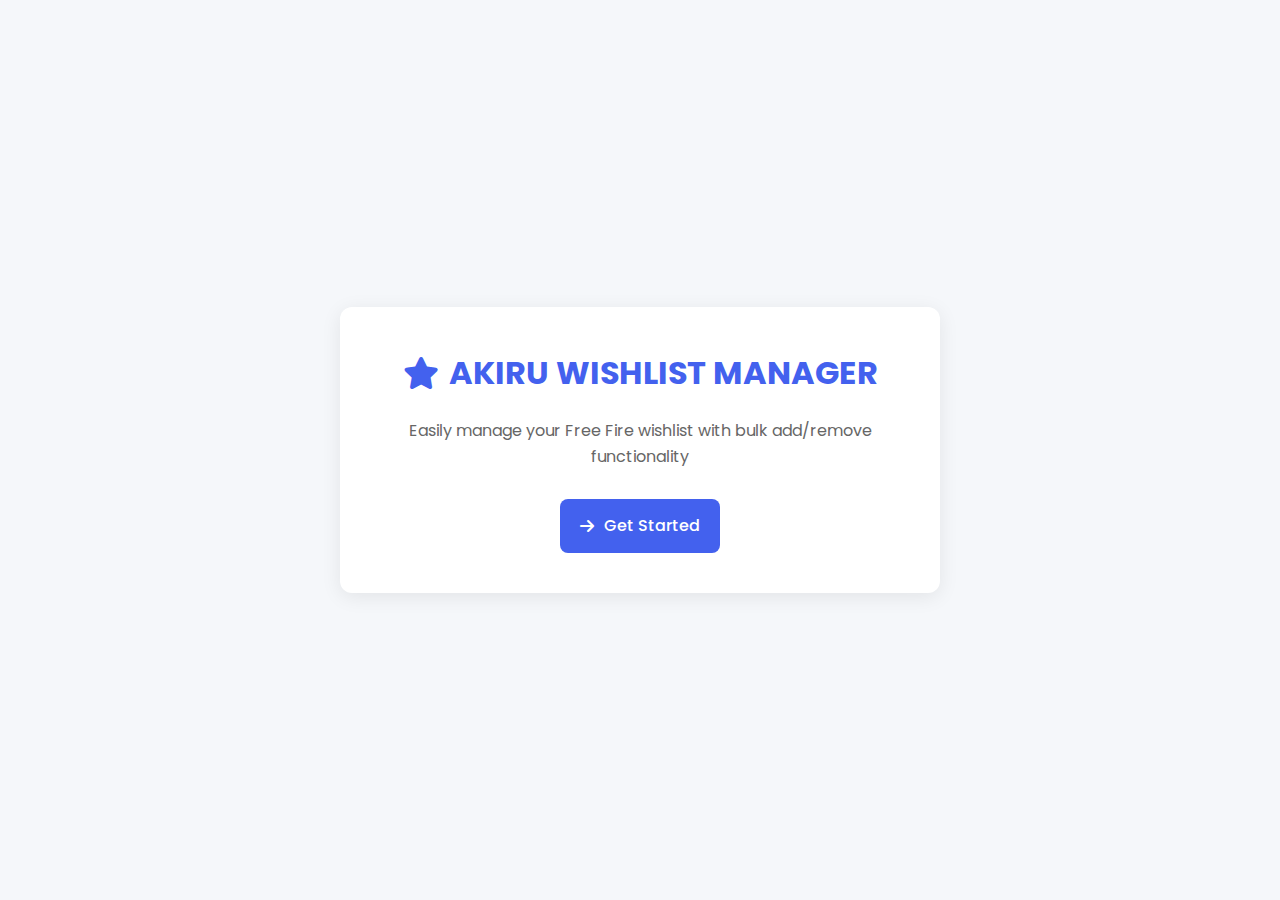
<file: templates/home.html>
<!DOCTYPE html>
<html lang="en">
<head>
    <meta charset="UTF-8">
    <meta name="viewport" content="width=device-width, initial-scale=1.0">
    <title>AKIRU WISHLIST MANAGER</title>
    <link href="https://fonts.googleapis.com/css2?family=Poppins:wght@300;400;500;600&display=swap" rel="stylesheet">
    <link rel="stylesheet" href="https://cdnjs.cloudflare.com/ajax/libs/font-awesome/6.4.0/css/all.min.css">
    <style>
        :root {
            --primary: #4361ee;
            --primary-light: #e0e5ff;
            --secondary: #3f37c9;
            --light: #f8f9fa;
            --dark: #212529;
            --success: #4cc9f0;
            --success-light: #e3f8ff;
            --danger: #f72585;
            --danger-light: #ffebf2;
            --warning: #ff9e00;
            --warning-light: #fff4e0;
            --border-radius: 12px;
            --box-shadow: 0 4px 20px rgba(0, 0, 0, 0.08);
            --transition: all 0.3s ease;
        }
        
        * {
            margin: 0;
            padding: 0;
            box-sizing: border-box;
        }
        
        body {
            font-family: 'Poppins', sans-serif;
            background-color: #f5f7fa;
            color: var(--dark);
            line-height: 1.6;
            min-height: 100vh;
            display: flex;
            flex-direction: column;
            align-items: center;
            justify-content: center;
            padding: 20px;
        }
        
        .welcome-card {
            background: white;
            border-radius: var(--border-radius);
            padding: 40px;
            box-shadow: var(--box-shadow);
            max-width: 600px;
            width: 100%;
            text-align: center;
        }
        
        h1 {
            color: var(--primary);
            margin-bottom: 20px;
            font-size: 2rem;
            display: flex;
            align-items: center;
            justify-content: center;
            gap: 10px;
        }
        
        p {
            color: #666;
            margin-bottom: 30px;
        }
        
        .btn {
            background-color: var(--primary);
            color: white;
            border: none;
            padding: 14px 20px;
            border-radius: 8px;
            cursor: pointer;
            font-size: 1rem;
            font-weight: 500;
            transition: var(--transition);
            display: inline-flex;
            align-items: center;
            justify-content: center;
            gap: 10px;
            text-decoration: none;
        }
        
        .btn:hover {
            background-color: var(--secondary);
            transform: translateY(-2px);
        }
        
        @media (max-width: 768px) {
            .welcome-card {
                padding: 30px;
            }
        }
    </style>
</head>
<body>
    <div class="welcome-card">
        <h1><i class="fas fa-star"></i> AKIRU WISHLIST MANAGER</h1>
        <p>Easily manage your Free Fire wishlist with bulk add/remove functionality</p>
        <a href="/setup" class="btn">
            <i class="fas fa-arrow-right"></i> Get Started
        </a>
    </div>
</body>
</html>
</file>
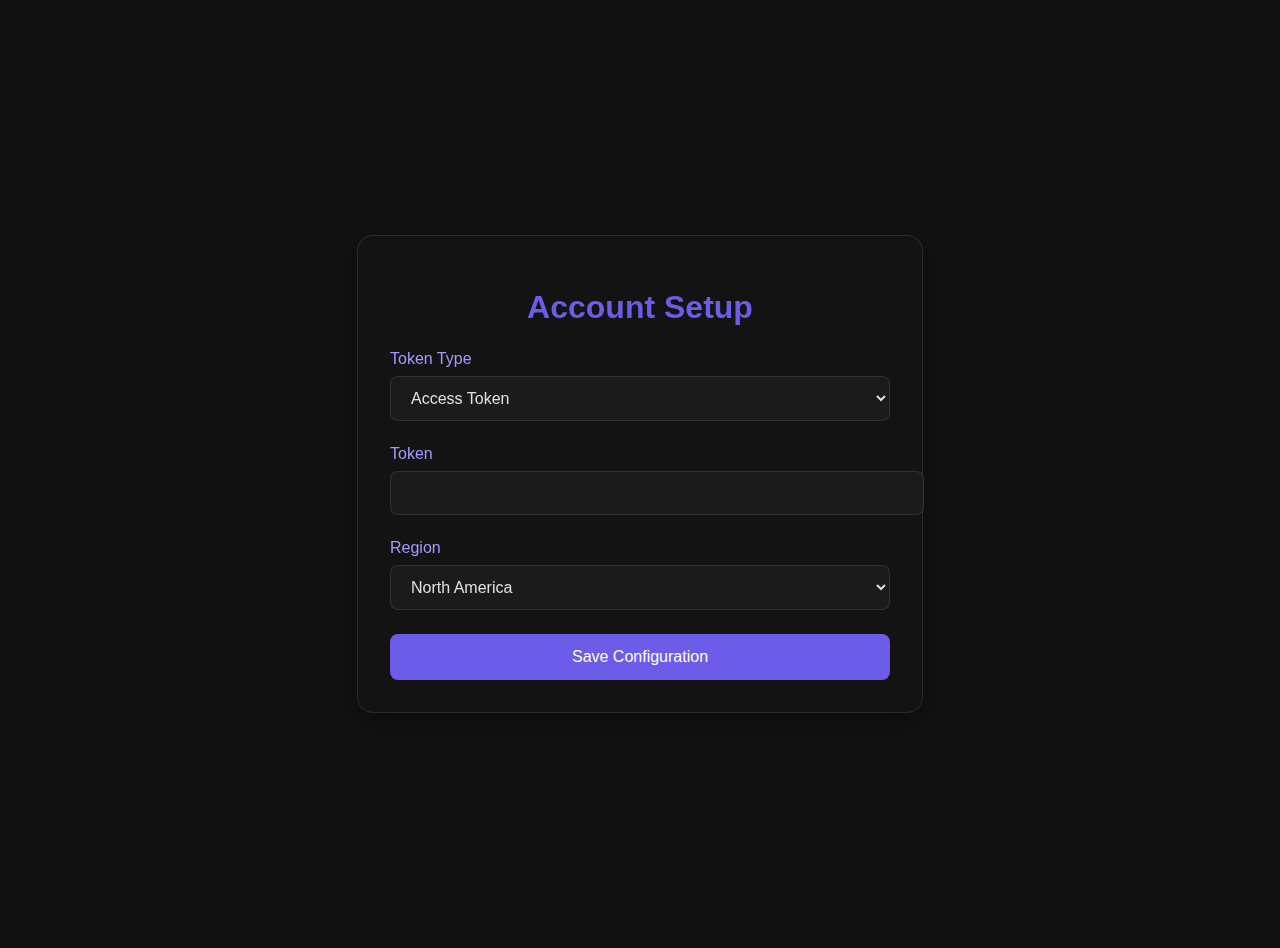
<file: templates/setup.html>
<!DOCTYPE html>
<html lang="en">
<head>
    <meta charset="UTF-8">
    <title>Setup - AKIRU</title>
    <style>
        :root {
            --dark: #121212;
            --darker: #0A0A0A;
            --light: #E0E0E0;
            --primary: #6C5CE7;
            --secondary: #A29BFE;
        }
        body {
            font-family: 'Inter', sans-serif;
            background: var(--dark);
            color: var(--light);
            min-height: 100vh;
            display: flex;
            justify-content: center;
            align-items: center;
            padding: 1rem;
        }
        .setup-card {
            background: rgba(20, 20, 20, 0.8);
            border-radius: 16px;
            padding: 2rem;
            width: 100%;
            max-width: 500px;
            border: 1px solid rgba(255, 255, 255, 0.1);
            box-shadow: 0 8px 32px rgba(0, 0, 0, 0.3);
            backdrop-filter: blur(10px);
        }
        h1 {
            text-align: center;
            margin-bottom: 1.5rem;
            color: var(--primary);
        }
        .form-group {
            margin-bottom: 1.5rem;
        }
        label {
            display: block;
            margin-bottom: 0.5rem;
            color: var(--secondary);
            font-weight: 500;
        }
        input, select {
            width: 100%;
            padding: 12px 16px;
            background: rgba(30, 30, 30, 0.8);
            border: 1px solid rgba(255, 255, 255, 0.1);
            border-radius: 8px;
            color: var(--light);
            font-size: 1rem;
            transition: all 0.3s ease;
        }
        input:focus, select:focus {
            outline: none;
            border-color: var(--primary);
            box-shadow: 0 0 0 3px rgba(108, 92, 231, 0.2);
        }
        button {
            width: 100%;
            padding: 14px;
            background: var(--primary);
            color: white;
            border: none;
            border-radius: 8px;
            font-size: 1rem;
            font-weight: 500;
            cursor: pointer;
            transition: all 0.3s ease;
        }
        button:hover {
            background: var(--secondary);
        }
    </style>
</head>
<body>
    <div class="setup-card">
        <h1><i class="fas fa-cog"></i> Account Setup</h1>
        <form method="POST">
            <div class="form-group">
                <label for="token_type"><i class="fas fa-key"></i> Token Type</label>
                <select id="token_type" name="token_type" required>
                    <option value="access">Access Token</option>
                    <option value="jwt">JWT Token</option>
                </select>
            </div>
            <div class="form-group">
                <label for="token"><i class="fas fa-lock"></i> Token</label>
                <input type="text" id="token" name="token" required>
            </div>
            <div class="form-group">
                <label for="region"><i class="fas fa-globe"></i> Region</label>
                <select id="region" name="region" required>
                    <option value="na">North America</option>
                    <option value="eu">Europe</option>
                    <option value="as">Asia</option>
                    <option value="sa">South America</option>
                </select>
            </div>
            <button type="submit">
                <i class="fas fa-save"></i> Save Configuration
            </button>
        </form>
    </div>
</body>
</html>
</file>
